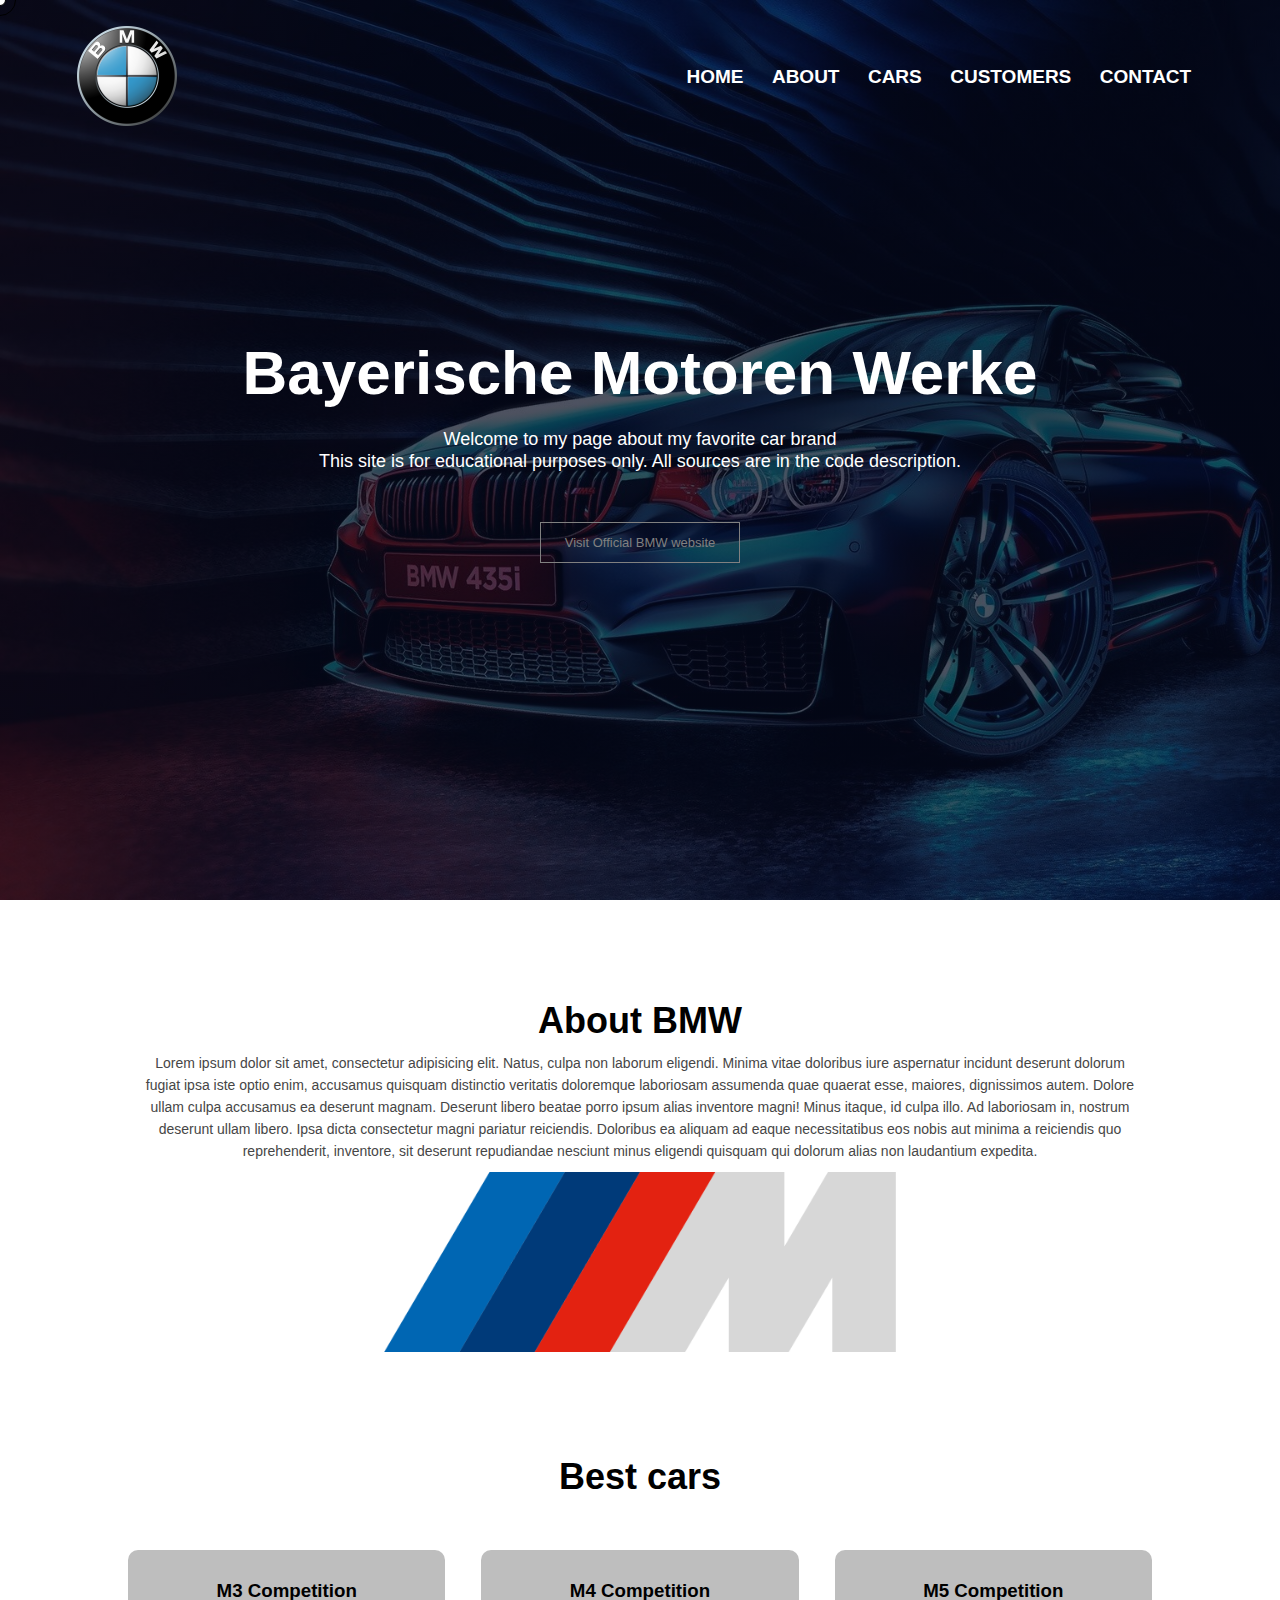
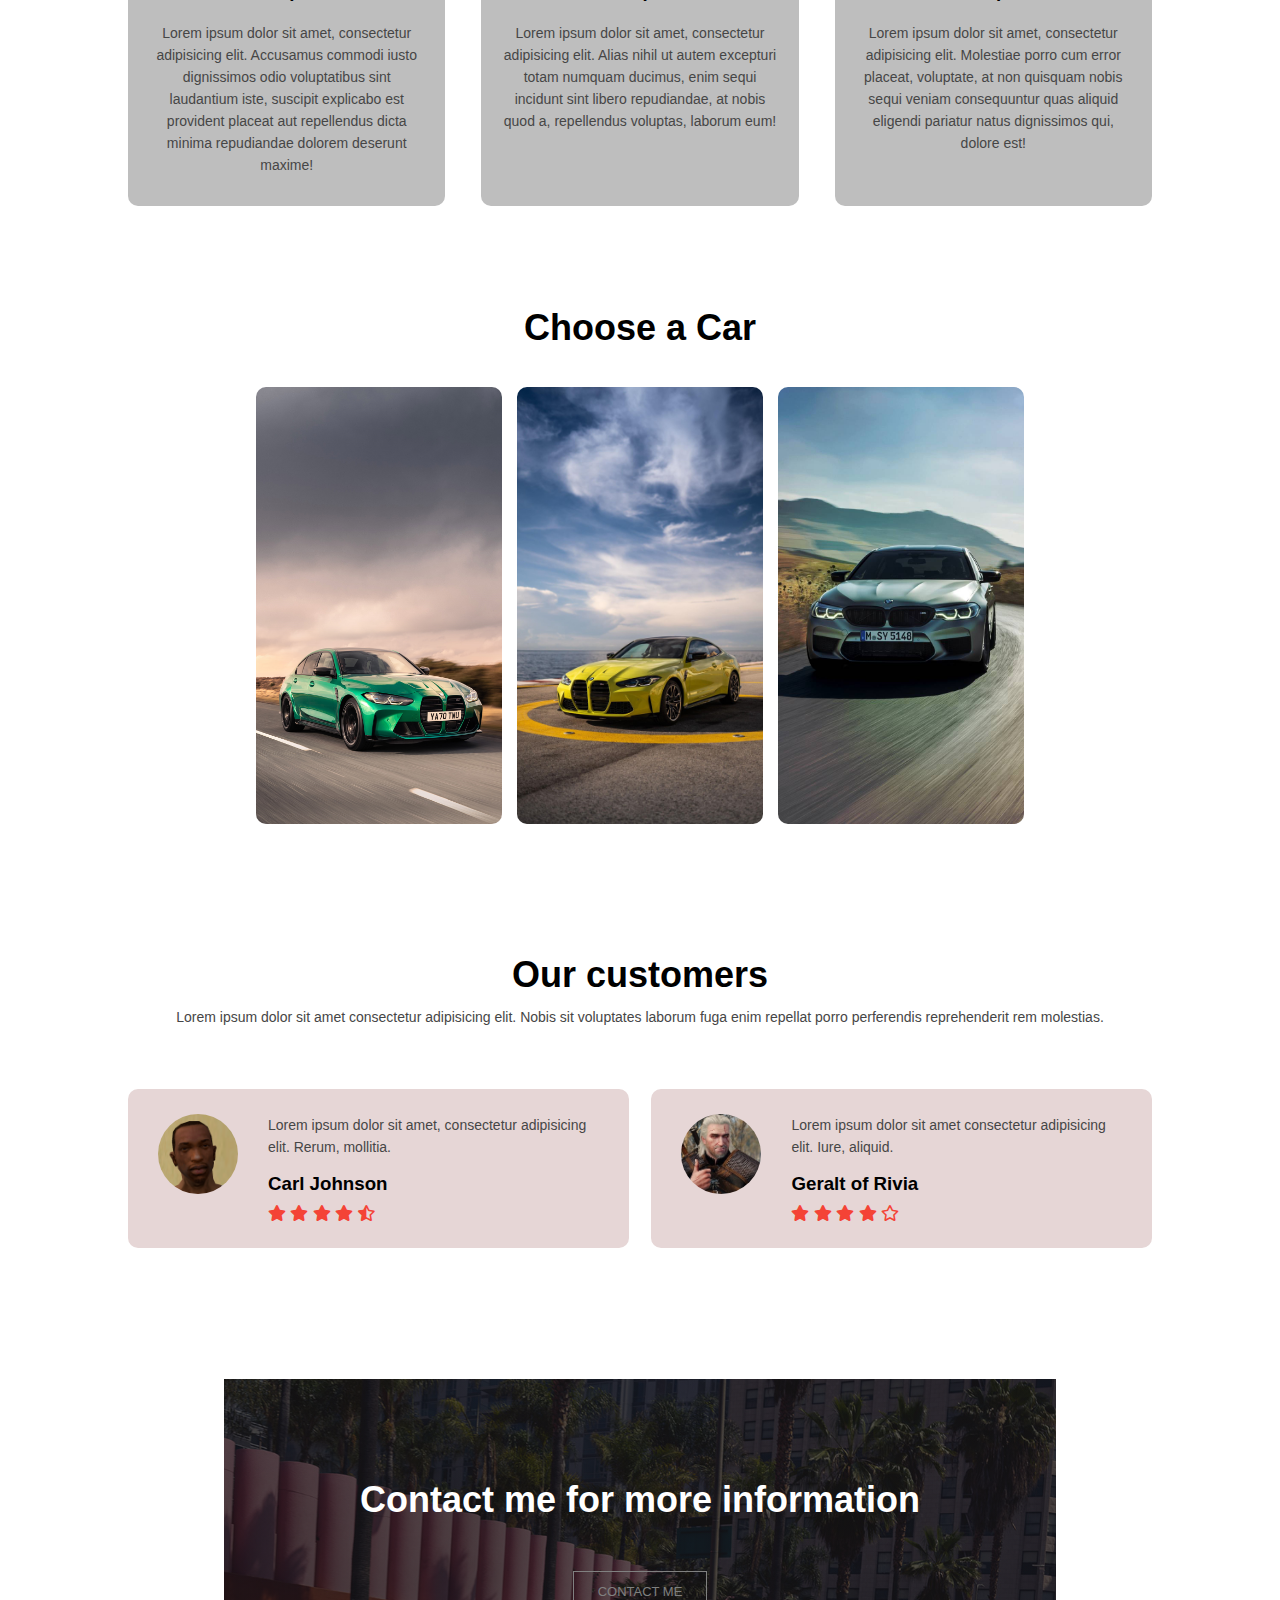
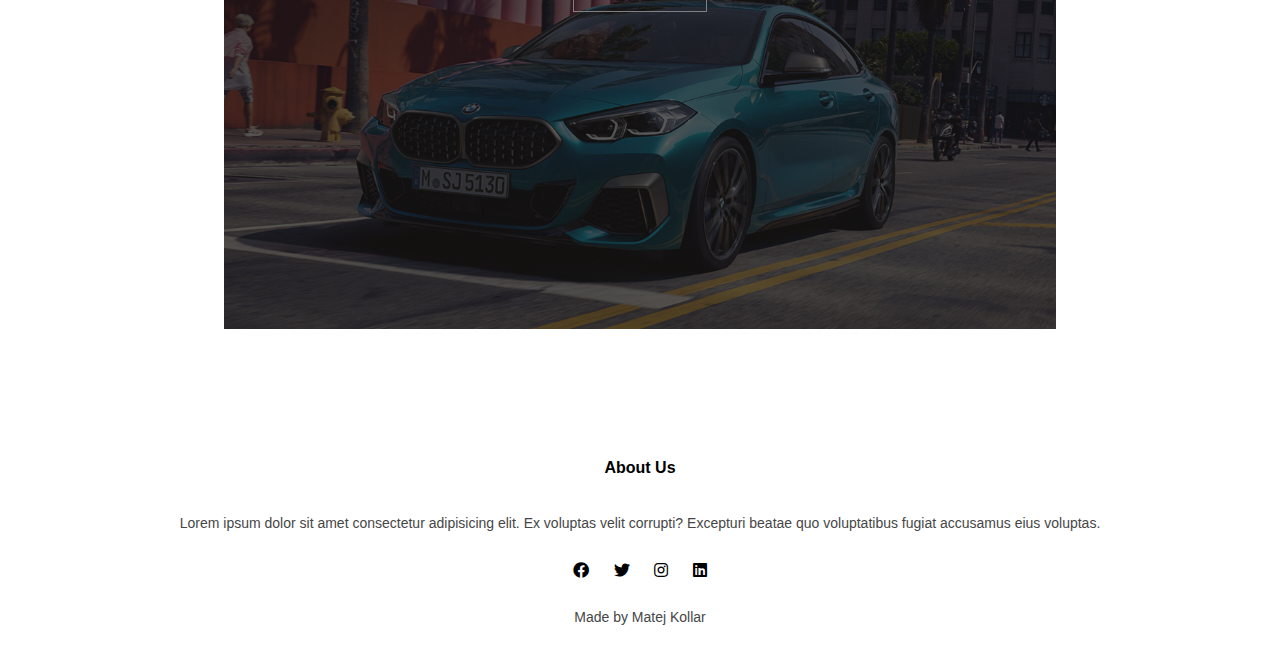
<file: index.html>
<!DOCTYPE html>

<html lang="zxx">
    <head>
        <link rel="stylesheet" href="https://cdn.jsdelivr.net/npm/bootstrap@4.5.3/dist/css/bootstrap.min.css" integrity="sha384-TX8t27EcRE3e/ihU7zmQxVncDAy5uIKz4rEkgIXeMed4M0jlfIDPvg6uqKI2xXr2" crossorigin="anonymous">
        <script src="https://code.jquery.com/jquery-3.5.1.slim.min.js" integrity="sha384-DfXdz2htPH0lsSSs5nCTpuj/zy4C+OGpamoFVy38MVBnE+IbbVYUew+OrCXaRkfj" crossorigin="anonymous"></script>
        <link rel="stylesheet" href="styles.css" >
        <link rel="stylesheet" href="cursor.css" >
        <link rel="stylesheet" href="css/all.min.css">
        <link rel="shortcut icon" type="image/x-icon" href="images/icon.png">
        <!--Source: https://icon-library.com/icon/bmw-icon-3.html -->
        <title>My BMW webpage</title>
    </head>
    <body>
        <div class="cursor-inner"></div>
        <div class="cursor-outer"></div>
        <section class="home" id="home">
            <nav>
                <a href="index.html"><img src="images/logo.png" alt="logo"></a>
                <!--Source: https://logos-download.com/140-bmw-logo-download.html -->
                <div class="nav-links" id="navLinks">
                    <ul>
                        <li><a href="index.html#home">HOME</a></li>
                        <li><a href="index.html#about">ABOUT</a></li>
                        <li><a href="index.html#cars">CARS</a></li>
                        <li><a href="index.html#customers">CUSTOMERS</a></li>
                        <li><a href="Contact.html">CONTACT</a></li>
                    </ul>
                </div>
            </nav>
            <div class="text-box">
                <h1>Bayerische Motoren Werke</h1>
                <p>Welcome to my page about my favorite car brand<br>This site is for educational purposes only. All sources are in the code description.</p>
                <a href="https://www.bmw.com/en/index.html" target="_blank" class="hero-btn">Visit Official BMW website</a>
            </div>
        </section>

       <!----------  about section  -------->
        <section class="about" id="about">
            <h1>About BMW</h1>
            <p>Lorem ipsum dolor sit amet, consectetur adipisicing elit. Natus, culpa non laborum eligendi. Minima vitae doloribus iure aspernatur incidunt deserunt dolorum fugiat ipsa iste optio enim, accusamus quisquam distinctio veritatis doloremque laboriosam assumenda quae quaerat esse, maiores, dignissimos autem. Dolore ullam culpa accusamus ea deserunt magnam. Deserunt libero beatae porro ipsum alias inventore magni! Minus itaque, id culpa illo. Ad laboriosam in, nostrum deserunt ullam libero. Ipsa dicta consectetur magni pariatur reiciendis. Doloribus ea aliquam ad eaque necessitatibus eos nobis aut minima a reiciendis quo reprehenderit, inventore, sit deserunt repudiandae nesciunt minus eligendi quisquam qui dolorum alias non laudantium expedita.</p>
            <div class="m_logo">
                <img src="images/m_logo.png" alt="logo">
                <!-- Source: https://upload.wikimedia.org/wikipedia/commons/3/34/BMW_M_Grey-Colour_RGB.svg -->
            </div>

            <h1>Best cars</h1>
            <div class="row">
                <div class="cars-col m3shadow">
                    <h3>M3 Competition</h3>
                    <p>Lorem ipsum dolor sit amet, consectetur adipisicing elit. Accusamus commodi iusto dignissimos odio voluptatibus sint laudantium iste, suscipit explicabo est provident placeat aut repellendus dicta minima repudiandae dolorem deserunt maxime!</p>
                </div>
                <div class="cars-col m4shadow">
                    <h3>M4 Competition</h3>
                    <p>Lorem ipsum dolor sit amet, consectetur adipisicing elit. Alias nihil ut autem excepturi totam numquam ducimus, enim sequi incidunt sint libero repudiandae, at nobis quod a, repellendus voluptas, laborum eum!</p>
                </div>
                <div class="cars-col m5shadow">
                    <h3>M5 Competition</h3>
                    <p>Lorem ipsum dolor sit amet, consectetur adipisicing elit. Molestiae porro cum error placeat, voluptate, at non quisquam nobis sequi veniam consequuntur quas aliquid eligendi pariatur natus dignissimos qui, dolore est!</p>
                </div>
            </div>
        </section>
            
       <!-------- cars section -------->
        <section class="cars" id="cars">
            <h1>Choose a Car</h1>
            <div class="row">
                <div class="choice-col">
                    <a href="M3.html">
                    <img src="images/bmwm3.png" alt="bmw3">
                    <!-- Source: https://www.wsupercars.com/phonewallpapers/2021-bmw-m3-competition-phone-wallpaper-006/ -->
                    <div class="layer m3layer">
                        <h3>M3</h3>
                    </div>
                    </a>
                </div>
                <div class="choice-col">
                    <a href="M4.html">
                    <img src="images/bmwm4.jpg" alt="bmw4">
                    <!-- Source: https://sk.pinterest.com/pin/161988917835311970/ -->
                    <div class="layer m4layer">
                        <h3>M4</h3>
                    </div>
                    </a>
                </div>
                <div class="choice-col">
                    <a href="M5.html">
                    <img src="images/bmwm5.jpg" alt="bmw5">
                    <!-- Source: https://www.google.com/url?sa=i&url=https%3A%2F%2Fwallpaperaccess.com%2Fbmw-m5-iphone&psig=AOvVaw27kryJk1Bdl3ElvqVstfj-&ust=1640947628297000&source=images&cd=vfe&ved=0CAsQjRxqFwoTCPC6rLmsi_UCFQAAAAAdAAAAABAK -->
                    <div class="layer m5layer">
                        <h3>M5</h3>
                    </div>
                    </a>
                </div>
            </div>
        </section>

        <section class="customers" id="customers">
            <h1>Our customers</h1>
            <p>Lorem ipsum dolor sit amet consectetur adipisicing elit. Nobis sit voluptates laborum fuga enim repellat porro perferendis reprehenderit rem molestias.</p>
            <div class="row">
                <div class="customer-col">
                    <img src="images/customer1.png">
                    <div>
                        <p>Lorem ipsum dolor sit amet, consectetur adipisicing elit. Rerum, mollitia.</p>
                        <h3>Carl Johnson</h3>
                        <i class="fa fa-star"></i>
                        <i class="fa fa-star"></i>
                        <i class="fa fa-star"></i>
                        <i class="fa fa-star"></i>
                        <i class="fa fa-star-half-alt"></i>   
                    </div>
                </div>
                <div class="customer-col">
                    <img src="images/customer2.jpg">
                    <div>
                        <p>Lorem ipsum dolor sit amet consectetur adipisicing elit. Iure, aliquid.</p>
                        <h3>Geralt of Rivia</h3>
                        <i class="fa fa-star"></i>
                        <i class="fa fa-star"></i>
                        <i class="fa fa-star"></i>
                        <i class="fa fa-star"></i>
                        <i class="far fa-star"></i>
                    </div>
                </div>
            </div>
        </section>

        <!------------Contact Me------------>

        <section class="contact" id="contact">
            <h1>Contact me for more information</h1>
            <a href="Contact.html" class="hero-btn">CONTACT ME</a>
        </section>

        <!-------------Footer-------------->
        <section class="footer">
            <h4>About Us</h4>
            <p>Lorem ipsum dolor sit amet consectetur adipisicing elit. Ex voluptas velit corrupti? Excepturi beatae quo voluptatibus fugiat accusamus eius voluptas. </p>
            <div class="icons">
                <i class="fab fa-facebook"></i>
                <i class="fab fa-twitter"></i>
                <i class="fab fa-instagram"></i>
                <i class="fab fa-linkedin"></i>
            </div>
            <p>Made by Matej Kollar</p>
        </section>

        <script src="./script.js"></script>
    </body>
</html>
</file>
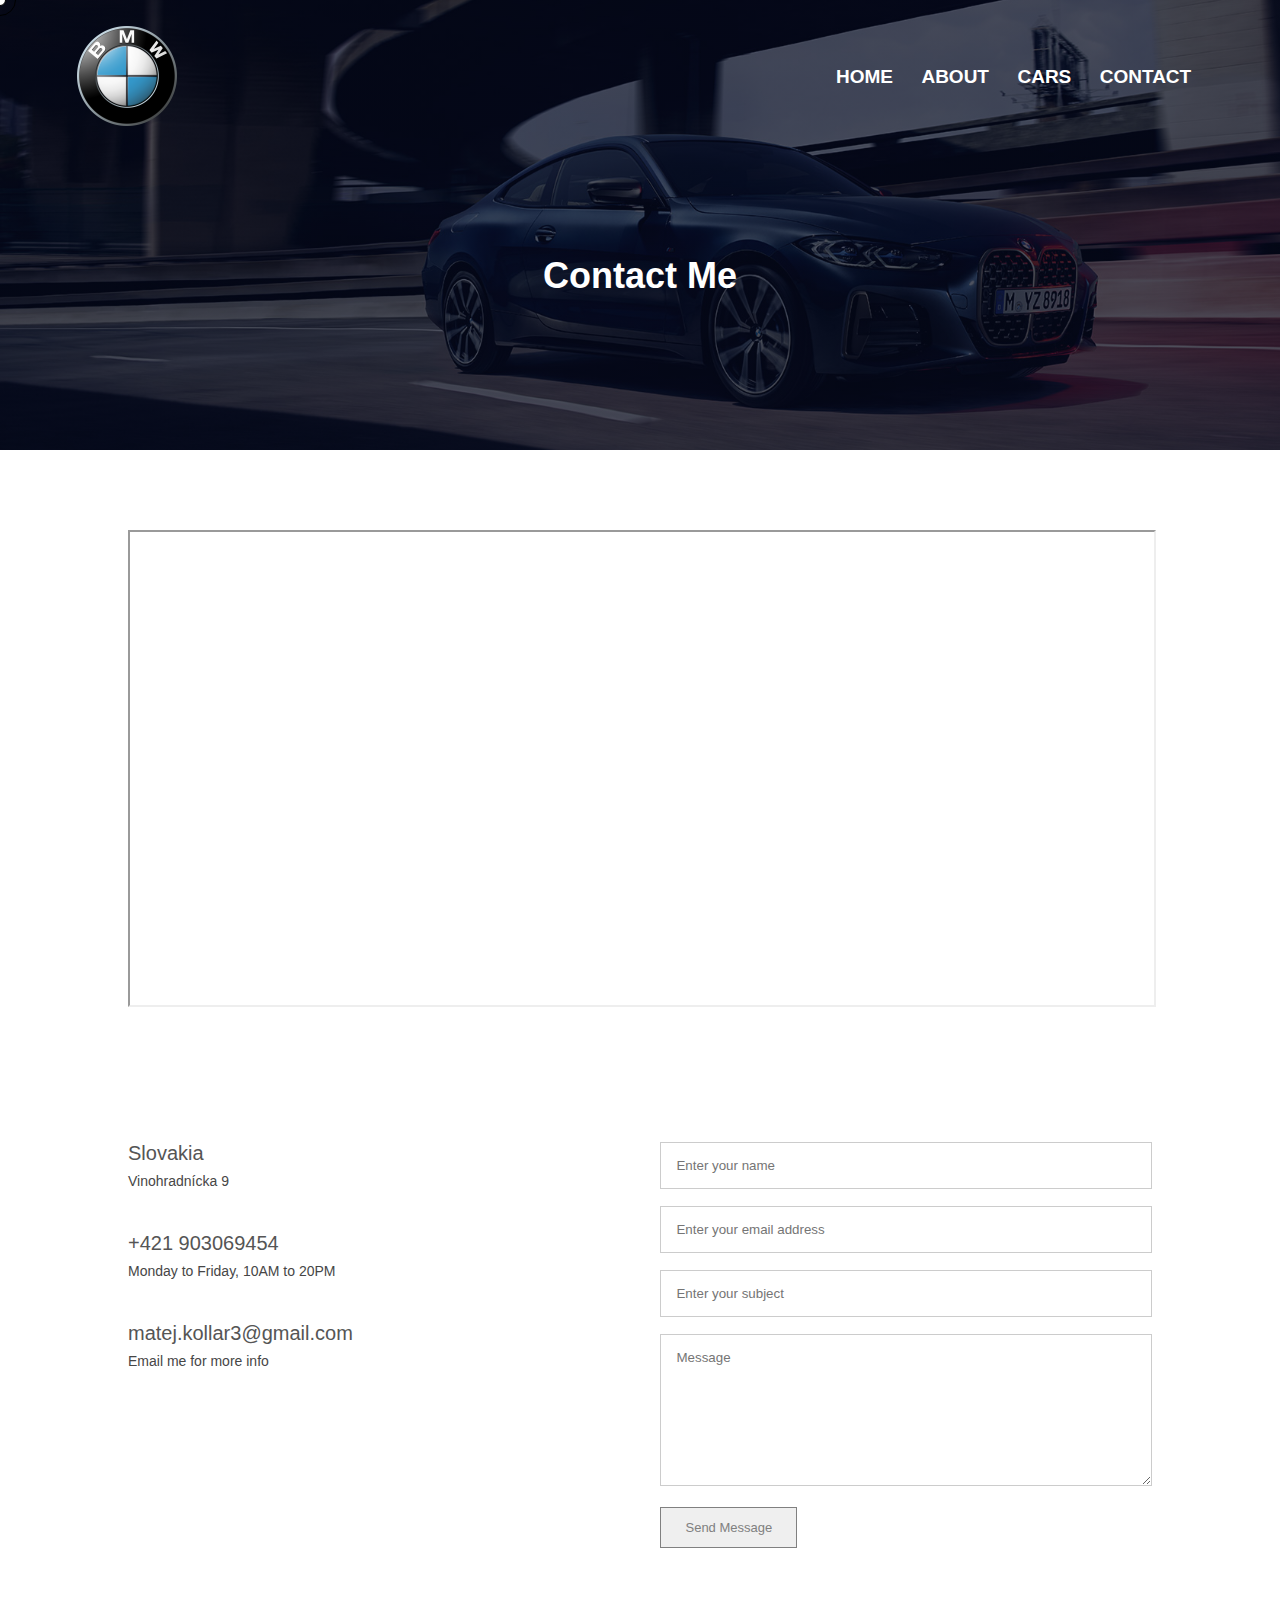
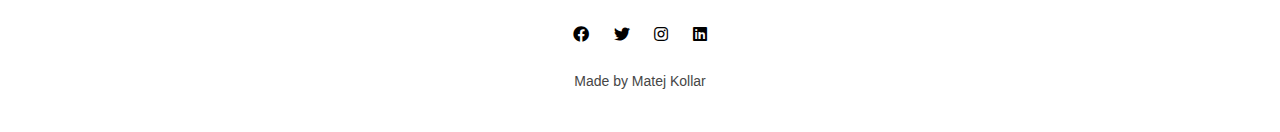
<file: Contact.html>
<!DOCTYPE html>
<html lang="zxx">
    <head>
        <meta name="viewport" content="with=device-width, initial-scale=1.0">
        <title>BMW website</title>
        <link rel="stylesheet" href="contact.css">
        <link rel="stylesheet" href="styles.css" >
        <link rel="stylesheet" href="cursor.css">
        <link rel="stylesheet" href="css/all.min.css">
        <link rel="shortcut icon" type="image/x-icon" href="images/icon.png">
    </head>
    <body>
        <div class="cursor-inner"></div>
        <div class="cursor-outer"></div>
        <div class="sub-header_contact">
            <nav>
                <a href="index.html"><img src="images/logo.png" alt="logo"></a>
                <div class="nav-links" id="navLinks">
                    <ul>
                        <li><a href="index.html#home">HOME</a></li>
                        <li><a href="index.html#about">ABOUT</a></li>
                        <li><a href="index.html#cars">CARS</a></li>
                        <li><a href="Contact.html">CONTACT</a></li>
                    </ul>
                </div>
            </nav>
            <h1>Contact Me</h1>
        </div>

        <!--       Contact Me content        -->
        <div class="location">
           <iframe width="1080" height="473" id="gmap_canvas" src="https://maps.google.com/maps?q=Nitra%20Slovakia%20&t=&z=5&ie=UTF8&iwloc=&output=embed"></iframe>
        </div>

        <section class="contact-me">
            <div class="row">
                <div class="contact-col">
                    <div>
                        <div>
                            <h5>Slovakia</h5>
                            <p>Vinohradnícka 9</p>
                        </div>
                    </div>
                    <div>
                        <div>
                            <h5>+421 903069454</h5>
                            <p>Monday to Friday, 10AM to 20PM</p>
                        </div>
                    </div>
                    <div>
                        <div>
                            <h5>matej.kollar3@gmail.com</h5>
                            <p>Email me for more info</p>
                        </div>
                    </div>
                </div>
                <div class="contact-col">
                    <form method="post">
                        <input type="text" name="name" placeholder="Enter your name" required>
                        <input type="email" name="email" placeholder="Enter your email address" required>
                        <input type="text" name="subject" placeholder="Enter your subject" required>
                        <textarea rows="8" name="message" placeholder="Message"></textarea>
                        <button type="submit" class="hero-btn red-btn">Send Message</button>
                    </form>
                </div>
            </div>
        </section>

        <!-------------Footer-------------->
        <section class="footer">
            <div class="icons">
                <i class="fab fa-facebook"></i>
                <i class="fab fa-twitter"></i>
                <i class="fab fa-instagram"></i>
                <i class="fab fa-linkedin"></i>
            </div>
            <p>Made by Matej Kollar</p>
        </section>

        <script src="./script.js"></script>
    </body>
</html>
</file>
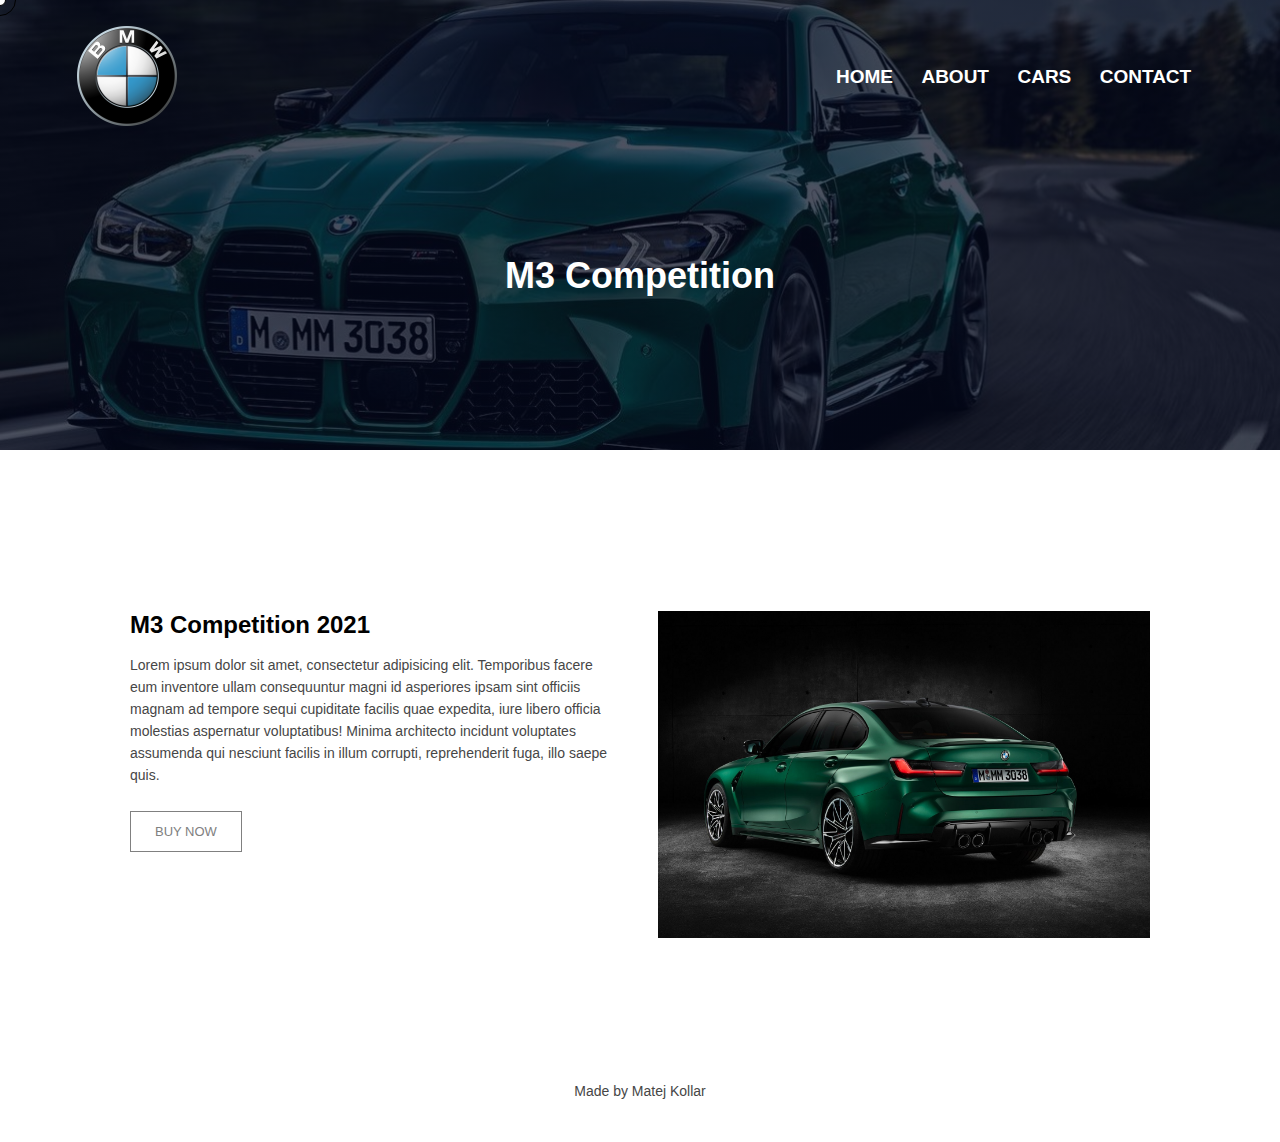
<file: M3.html>
<!DOCTYPE html>

<html lang="zxx">
    <head>
        <meta name="viewport" content="with=device-width, initial-scale=1.0">
        <title>BMW M3</title>
        <link rel="stylesheet" href="cars.css" >
        <link rel="stylesheet" href="styles.css">
        <link rel="stylesheet" href="cursor.css">
    </head>
    <body>
        <div class="cursor-inner"></div>
        <div class="cursor-outer"></div>
        <div class="sub-headerm3">
            <nav>
                <a href="index.html"><img src="images/logo.png" alt="logo"></a>
                <div class="nav-links" id="navLinks">
                    <ul>
                        <li><a href="index.html#home">HOME</a></li>
                        <li><a href="index.html#about">ABOUT</a></li>
                        <li><a href="index.html#cars">CARS</a></li>
                        <li><a href="Contact.html">CONTACT</a></li>
                    </ul>
                </div>
            </nav>
            <h1>M3 Competition</h1>
        </div>

        <!--          M3 content             -->
        <section class="m3">
            <div class="row">
                <div class="m3-col">
                    <h2>M3 Competition 2021</h2>
                    <p>Lorem ipsum dolor sit amet, consectetur adipisicing elit. Temporibus facere eum inventore ullam consequuntur magni id asperiores ipsam sint officiis magnam ad tempore sequi cupiditate facilis quae expedita, iure libero officia molestias aspernatur voluptatibus! Minima architecto incidunt voluptates assumenda qui nesciunt facilis in illum corrupti, reprehenderit fuga, illo saepe quis.</p>
                    <a href="" class="hero-btn red-btn">BUY NOW</a>
                </div>
                <div class="m3-col">
                    <img src="images/m3_back.png" alt="m3">
                    <!-- Source: https://www.google.com/url?sa=i&url=https%3A%2F%2Fwallpapercave.com%2F2021-bmw-m3-wallpapers&psig=AOvVaw2aSxX1dL18hzscQciv8F7Y&ust=1640948059582000&source=images&cd=vfe&ved=0CAsQjRxqFwoTCJjH9oWui_UCFQAAAAAdAAAAABAJ -->
                </div>
            </div>
        </section>

        <!-------------Footer-------------->
        <section class="footer">
            <div class="icons">
                <i class="fab fa-facebook"></i>
                <i class="fab fa-twitter"></i>
                <i class="fab fa-instagram"></i>
                <i class="fab fa-linkedin"></i>
            </div>
            <p>Made by Matej Kollar</p>
        </section>

        <script src="./script.js"></script>
    </body>
</html>
</file>
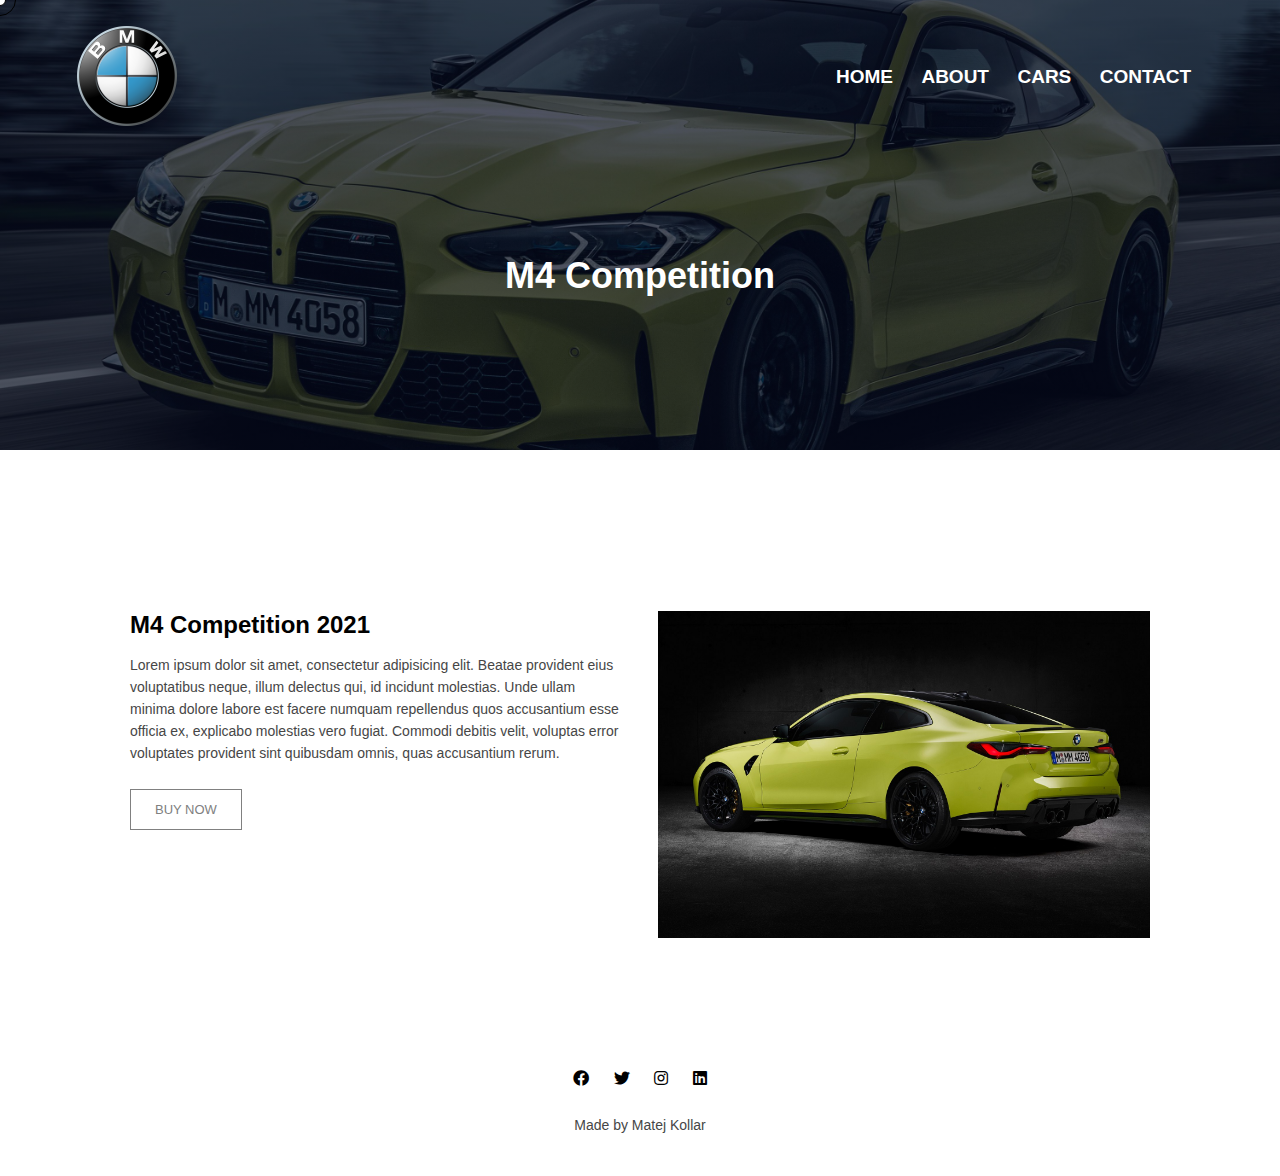
<file: M4.html>
<!DOCTYPE html>
<html lang="zxx">
    <head>
        <meta name="viewport" content="with=device-width, initial-scale=1.0">
        <title>BMW M4</title>
        <link rel="stylesheet" href="cars.css">
        <link rel="stylesheet" href="styles.css">
        <link rel="stylesheet" href="cursor.css">
        <link rel="stylesheet" href="css/all.min.css">
    </head>
    <body>
        <div class="cursor-inner"></div>
        <div class="cursor-outer"></div>
        <div class="sub-headerm4">
            <nav>
                <a href="index.html"><img src="images/logo.png" alt="logo"></a>
                <div class="nav-links" id="navLinks">
                    <ul>
                        <li><a href="index.html#home">HOME</a></li>
                        <li><a href="index.html#about">ABOUT</a></li>
                        <li><a href="index.html#cars">CARS</a></li>
                        <li><a href="Contact.html">CONTACT</a></li>
                    </ul>
                </div>
            </nav>
            <h1>M4 Competition</h1>
        </div>

        <!--          M4 content              -->
        <section class="m3">
            <div class="row">
                <div class="m3-col">
                    <h2>M4 Competition 2021</h2>
                    <p>Lorem ipsum dolor sit amet, consectetur adipisicing elit. Beatae provident eius voluptatibus neque, illum delectus qui, id incidunt molestias. Unde ullam minima dolore labore est facere numquam repellendus quos accusantium esse officia ex, explicabo molestias vero fugiat. Commodi debitis velit, voluptas error voluptates provident sint quibusdam omnis, quas accusantium rerum.</p>
                    <a href="" class="hero-btn red-btn">BUY NOW</a>
                </div>
                <div class="m3-col">
                    <img src="images/m4_back.png" alt="m4">
                    <!-- Source: https://wall.alphacoders.com/big.php?i=1130197 -->
                </div>
            </div>


        </section>

        <!-------------Footer-------------->
        <section class="footer">
            <div class="icons">
                <i class="fab fa-facebook"></i>
                <i class="fab fa-twitter"></i>
                <i class="fab fa-instagram"></i>
                <i class="fab fa-linkedin"></i>
            </div>
            <p>Made by Matej Kollar</p>
        </section>

        <script src="./script.js"></script>
    </body>
</html>
</file>
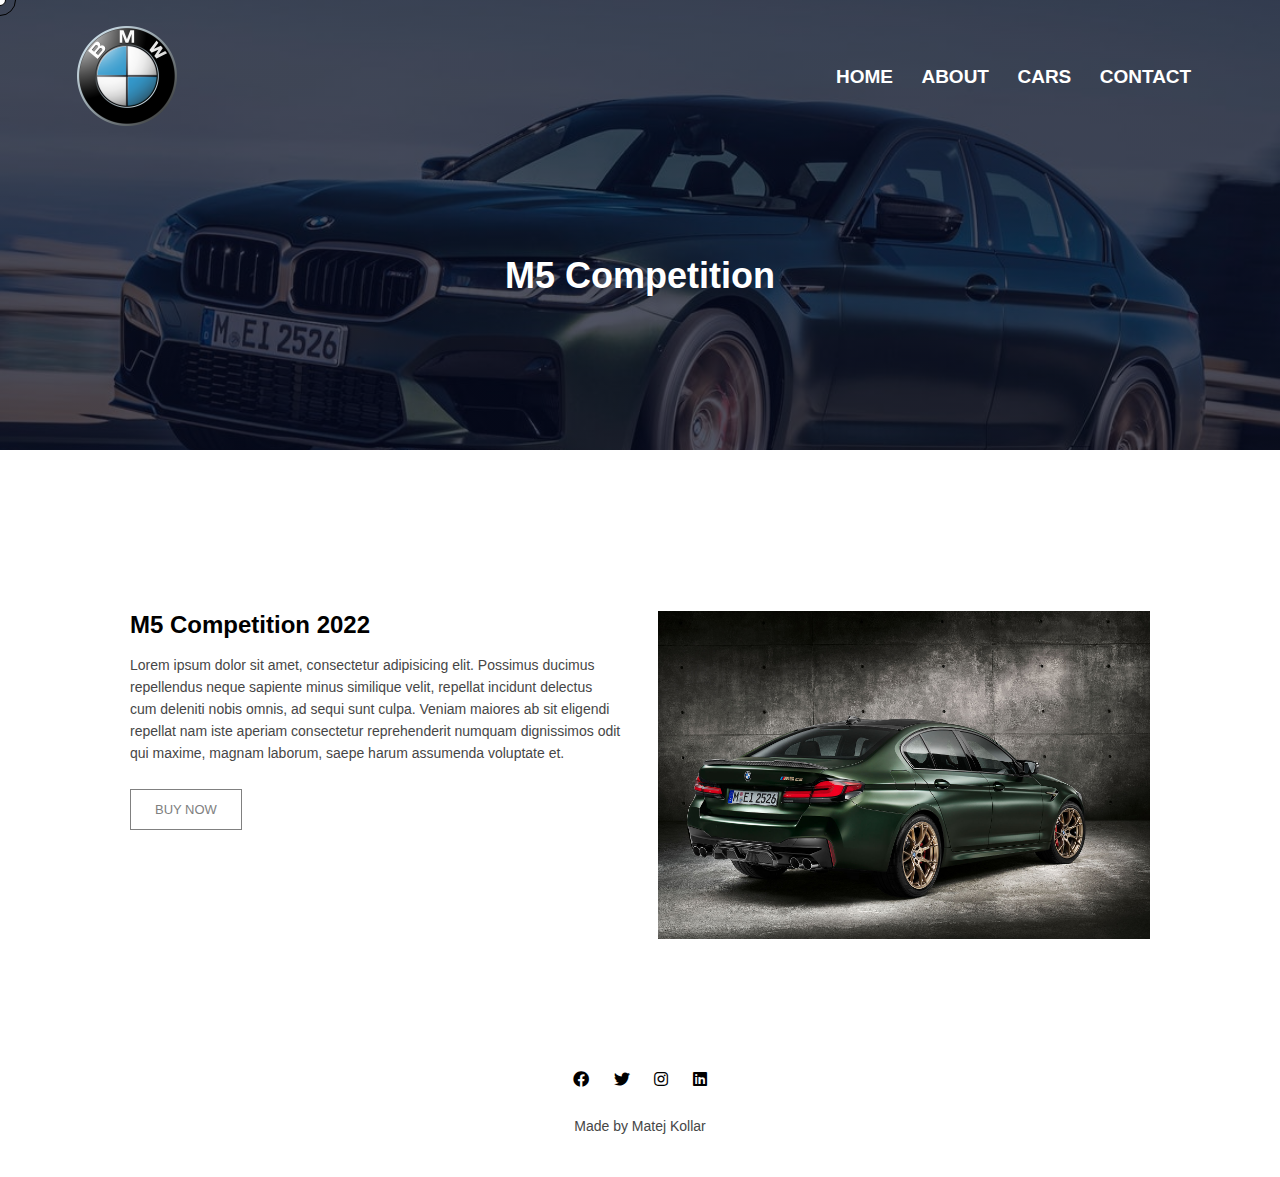
<file: M5.html>
<!DOCTYPE html>
<html lang="zxx">
    <head>
        <meta name="viewport" content="with=device-width, initial-scale=1.0">
        <title>BMW website</title>
        <link rel="stylesheet" href="cars.css">
        <link rel="stylesheet" href="styles.css">
        <link rel="stylesheet" href="cursor.css">
        <link rel="stylesheet" href="css/all.min.css">
    </head>
    <body>
        <div class="cursor-inner"></div>
        <div class="cursor-outer"></div>
        <div class="sub-headerm5">
            <nav>
                <a href="index.html"><img src="images/logo.png" alt="logo"></a>
                <div class="nav-links" id="navLinks">
                    <ul>
                        <li><a href="index.html#home">HOME</a></li>
                        <li><a href="index.html#about">ABOUT</a></li>
                        <li><a href="index.html#cars">CARS</a></li>
                        <li><a href="Contact.html">CONTACT</a></li>
                    </ul>
                </div>
            </nav>
            <h1>M5 Competition</h1>
        </div>

        <!--        M5 content              -->
        <section class="m3">
            <div class="row">
                <div class="m3-col">
                    <h2>M5 Competition 2022</h2>
                    <p>Lorem ipsum dolor sit amet, consectetur adipisicing elit. Possimus ducimus repellendus neque sapiente minus similique velit, repellat incidunt delectus cum deleniti nobis omnis, ad sequi sunt culpa. Veniam maiores ab sit eligendi repellat nam iste aperiam consectetur reprehenderit numquam dignissimos odit qui maxime, magnam laborum, saepe harum assumenda voluptate et.</p>
                    <a href="" class="hero-btn red-btn">BUY NOW</a>
                </div>
                <div class="m3-col">
                    <img src="images/m5_back.jpg" alt="m5">
                    <!-- Source: https://www.google.com/url?sa=i&url=https%3A%2F%2Fwww.press.bmwgroup.com%2Fglobal%2Fphoto%2Fdetail%2FP90411347%2Fthe-new-bmw-m5-cs-%25E2%2580%2593-studio-01%2F2021%3Flanguage%3Den&psig=AOvVaw0gBtEKLb55GyQBo6RzBUJo&ust=1640948562396000&source=images&cd=vfe&ved=0CAsQjRxqFwoTCIj65vavi_UCFQAAAAAdAAAAABBZ -->
                </div>
            </div>
        </section>

        <!-------------Footer-------------->
        <section class="footer">
            <div class="icons">
                <i class="fab fa-facebook"></i>
                <i class="fab fa-twitter"></i>
                <i class="fab fa-instagram"></i>
                <i class="fab fa-linkedin"></i>
            </div>
            <p>Made by Matej Kollar</p>
        </section>

        <script src="./script.js"></script>
    </body>
</html>
</file>
<file: styles.css>
*{
    margin: 0;
    padding: 0;
    font-family: sans-serif;
    cursor: none;
}

.home{
    min-height: 100vh;
    width: 100%;
    background-image: linear-gradient(rgba(4,9,30,0.7), rgba(4,9,30,0.7)), url(images/banner.jpg);
    /*Source: https://img5.goodfon.com/wallpaper/nbig/d/a3/mohamed-khalil-by-mohamed-khalil-bmw-transport-vehicles-ca-1.jpg  */
    background-position: center;
    background-size: cover;
    position:relative;
}

nav{
    display: flex;
    padding: 2% 6%;
    justify-content: space-between;
    align-items: center;
}

nav img{
   width: 100px;
}

.nav-links{
    width: auto;
    flex: 1;
    text-align: right;
}

.nav-links ul li{
    list-style: none;
    display: inline-block;
    padding: 8px 12px;
    position: relative;
}

.nav-links ul li a{
    color: #fff;
    text-decoration: none;
    font-size: 19px;
    font-weight: 900;
}

.nav-links ul li::after{
    content: '';
    width: 0%;
    height: 2px;
    background: #f44336;
    display: block;
    margin: auto;
    transition: 0.5s;
}

.nav-links ul li:hover::after{
    width: 100%
}

.text-box{
    width:  90%;
    color: #fff;
    position: absolute;
    top: 50%;
    left: 50%;
    transform: translate(-50%, -50%);
    text-align: center;
}

.text-box h1{
    font-size: 62px;
}

.text-box p{
    margin: 10px 0 40px;
    font-size: 18px;
    color: #fff;
}

.hero-btn{
    display: inline-block;
    text-decoration: none;
    color: gray;
    border: 1px solid gray;
    padding: 12px 24px;
    font-size: 13px;
    position: relative;
    cursor: pointer;
}

.hero-btn:hover{
    border: 1px solid #f44336;
    color: white;
    text-decoration: none;
    background: #f44336;
    transition: 1s;
}

@media(max-width: 700px){
    .text-box h1{
        font-size: 20px;
    }

    .nav-links ul li a{
        display: block;
    }

    .nav-links{
        position: fixed;
        background: #f44336;
        height: 100vh;
        width: 200px;
        top:0;
        right: -200px;
        text-align: left;
        z-index: 2;
        transition: 1s;
    }

    .nav-links ul{
        padding: 30px;
    }
}

/*------ about ------*/
.m_logo img{
    width: 50%;
    padding-bottom: 100px;
}

.about{
    width: 80%;
    margin: auto;
    text-align: center;
    padding-top: 100px;
}

h1{
    font-size: 36px;
    font-weight: 600;
}

p{
    color: rgb(70, 70, 70);
    font-size: 14px;
    font-weight:300;
    line-height: 22px;
    padding: 10px;
}

.row{
    margin-top: 5%;
    display: flex;
    justify-content: space-between;
}

.cars-col{
    flex-basis: 31%;
    background: #bebebe;
    border-radius: 10px;
    margin-bottom: 5%;
    padding: 20px 12px;
    box-sizing: border-box;
    transition: 0.5s;
}

h3{
    text-align: center;
    font-weight: 600;
    margin:10px 0;
}

.m3shadow:hover{
    box-shadow:  0px 0px 5px 10px rgb(107,150,201);;
}

.m4shadow:hover{
    box-shadow:  0px 0px 5px 10px rgb(27,51,96);
}

.m5shadow:hover{
    box-shadow:  0px 0px 5px 10px rgb(209,0,42);
}

@media(max-width: 700px){
    .row{
        flex-direction: column;
    }
}

/*--------- cars ---------*/
.cars{
    width: 60%;
    margin: auto;
    text-align: center;
    padding-top: 50px;
}

.choice-col{
    flex-basis: 32%;
    border-radius: 10px;
    margin-bottom: 30px;
    position: relative;
    overflow: hidden;
}

.choice-col img{
    width: 100%;
    height: 100%;
    display: block;
}

.layer{
    background: transparent;
    height: 100%;
    width: 100%;
    position: absolute;
    top: 0;
    left: 0;
    transition: 0.5s;
}

.m3layer:hover{
    background: rgb(107,150,201);
}

.m4layer:hover{
    background: rgb(27,51,96);
}

.m5layer:hover{
    background: rgb(209,0,42);
}

.layer h3{
    width: 100%;
    font-weight: 500;
    color: #fff;
    font-size: 26px;
    bottom: 0;
    left: 50%;
    transform: translateX(-50%);
    position: absolute;
    opacity:0;
    transition: 0.5s;
}

.layer:hover h3{
    bottom: 49%;
    opacity: 1;
}

/*--------  Customers   -------*/
.customers{
    width: 80%;
    margin: auto;
    padding-top: 100px;
    text-align: center;  
 }

 .customer-col{
     flex-basis: 44%;
     border-radius: 10px;
     margin-bottom: 5%;
     text-align: left;
     background: #e6d6d6;
     padding: 25px;
     cursor: pointer;
     display: flex;
 }

 .customer-col img{
     height: 80px;
     margin-left: 5px;
     margin-right:30px;
     border-radius: 50%;
 }

 .customer-col p{
     padding: 0;
 }

 .customer-col h3{
     margin-top: 15px;
     text-align: left;
 }

 .customer-col .fa, .far{
     color: #f44336;
 }

 @media(max-width: 700px){
     .customer-col img{
         margin-left: 0px;
         margin-right:15px;
     }
 }


/*----------Contact me ----------*/
.contact{
    margin: 80px auto;
    width: 65%;
    height: 350px;
    background-image: linear-gradient(rgba(24, 22, 22, 0.7),rgba(24,22,22,0.7)), url(images/banner2.jpg);
    /*Source: https://www.bmw.com.co/content/dam/bmw/common/all-models/m-series/m235i/2019/Inspire/bmw-2-series-gran-coupe-content-teaser-medium-inspire-mp-02.jpg  */
    background-position: center;
    background-size: cover;
    text-align: center;
    padding: 100px 0;
}

.contact h1{
    color: #fff;
    margin-bottom: 50px;
    padding:0px;
}

@media(max-width: 700px){
    .contact h1{
        font-size: 24px;
    }
}

/*---------------------Footer----------------------*/
.footer{
    width:100%;
    text-align: center;
    padding: 30px 0;
}

.footer h4{
    margin-bottom: 25px;
    margin-top: 20px;
    font-weight:600;
}

.icons .fab{
    margin: 0 10px;
    cursor: pointer;
    padding: 18px 0;
}
</file>
<file: cursor.css>
.cursor-inner {
    position: fixed;
    z-index: 100;
    width: 10px;
    height: 10px;
    transform: translate(-50%, -50%);
    background-color: white;
    border: 1px solid black;
    border-radius: 50%;
    pointer-events: none;
    transition: transform .5s;   
}

.cursor-outer{
    position: fixed;
    z-index: 100;
    width: 30px;
    height: 30px;
    color: black;
    transform: translate(-50%, -50%);
    border: 1px solid black;
    border-radius: 50%;
    pointer-events: none;
    transition: transform .5s;
}

.content:hover ~ .cursor-inner {
    transform: translate(-50%, -50%) scale(5);
}

.content:hover ~ .cursor-outer{
    transform: translate(-50%, -50%) scale(1.5);
}
</file>
<file: contact.css>
/*--------------Contact page-----------------*/
.sub-header_contact{
    height:50vh;
    width: 100%;
    background-image: linear-gradient(rgba(4,9,30,0.7), rgba(4,9,30,0.7)),url(images/contact.jpg);
    /*Source: https://www.bmw.ie/content/dam/bmw/marketIE/bmw_ie/all-models/4-series/coupe/2020/highlights/4series-coupe-highlights-hero-dt-1680x756.jpg/jcr:content/renditions/cq5dam.resized.img.1680.large.time1590139179484.jpg*/
    background-position: center;
    background-size: cover;
    text-align: center;
    color: #fff;
}

.sub-header_contact h1{
    margin-top: 100px;
}

.location{
    width: 80%;
    margin: auto;
    padding: 80px;
}

.location iframe{
    width:100%;
}

.contact-me{
    width: 80%;
    margin: auto;
}

.contact-col{
    flex-basis: 48%;
    margin-bottom: 30px;
}

.contact-col div{
    align-items: center;
    margin-bottom: 40px;
}

.contact-col div p{
    padding: 0;
}

.contact-col div h5{
    font-size: 20px;
    margin-bottom: 5px;
    color: #555;
    font-weight: 400;
}

.contact-col input, .contact-col textarea{
    width: 100%;
    padding: 15px;
    margin-bottom: 17px;
    outline: none;
    border: 1px solid #ccc;
    box-sizing: border-box;
}
</file>
<file: cars.css>
/*---------M3 page---------------*/
.sub-headerm3{
    height:50vh;
    width: 100%;
    background-image: linear-gradient(rgba(4,9,30,0.7), rgba(4,9,30,0.7)),url(images/m3.png);
    /* Source: https://wall.alphacoders.com/big.php?i=1103987 */
    background-position: center;
    background-size: cover;
    text-align: center;
    color: #fff;
}

.sub-headerm3 h1{
    margin-top: 100px;
}

.m3{
    width: 80%;
    margin: auto;
    padding-top: 80px;
    padding-bottom: 50px;
}

.m3-col{
    flex-basis: 48%;
    padding: 30px 2px;
}

.m3-col img{
    width: 100%;
}

.m3-col h1{
    padding-top: 0;
}

.m3-col p{
    padding: 15px 0 25px;
}

.red-btn{
    border: 2px solid #00ac17;
    background: transparent;
    color: #00ac17;
    font-size: 15px;
}

.red-btn:hover{
    color: #fff;
    background: #00ac17;
    border: 2px solid #00ac17;
}

/*------------M4 page ----------------*/
.sub-headerm4{
    height:50vh;
    width: 100%;
    background-image: linear-gradient(rgba(4,9,30,0.7), rgba(4,9,30,0.7)),url(images/m4.png);
    /* Source: http://www.newcarcars.com/hd57939/2021_bmw_m4_coupe_competition/ */
    background-position: center;
    background-size: cover;
    text-align: center;
    color: #fff;
}

.sub-headerm4 h1{
    margin-top: 100px;
}

/*-----------M5 page-----------------*/
.sub-headerm5{
    height:50vh;
    width: 100%;
    background-image: linear-gradient(rgba(4,9,30,0.7), rgba(4,9,30,0.7)),url(images/m5.png);
    /*Source: https://www.google.com/url?sa=i&url=https%3A%2F%2Ftopgear.com.sg%2Fnews%2Fthe-new-bmw-m5-cs-is-the-most-powerful-m-car-ever&psig=AOvVaw0gBtEKLb55GyQBo6RzBUJo&ust=1640948562396000&source=images&cd=vfe&ved=0CAsQjRxqFwoTCIj65vavi_UCFQAAAAAdAAAAABBG*/
    background-position: center;
    background-size: cover;
    text-align: center;
    color: #fff;
}

.sub-headerm5 h1{
    margin-top: 100px;
}
</file>
